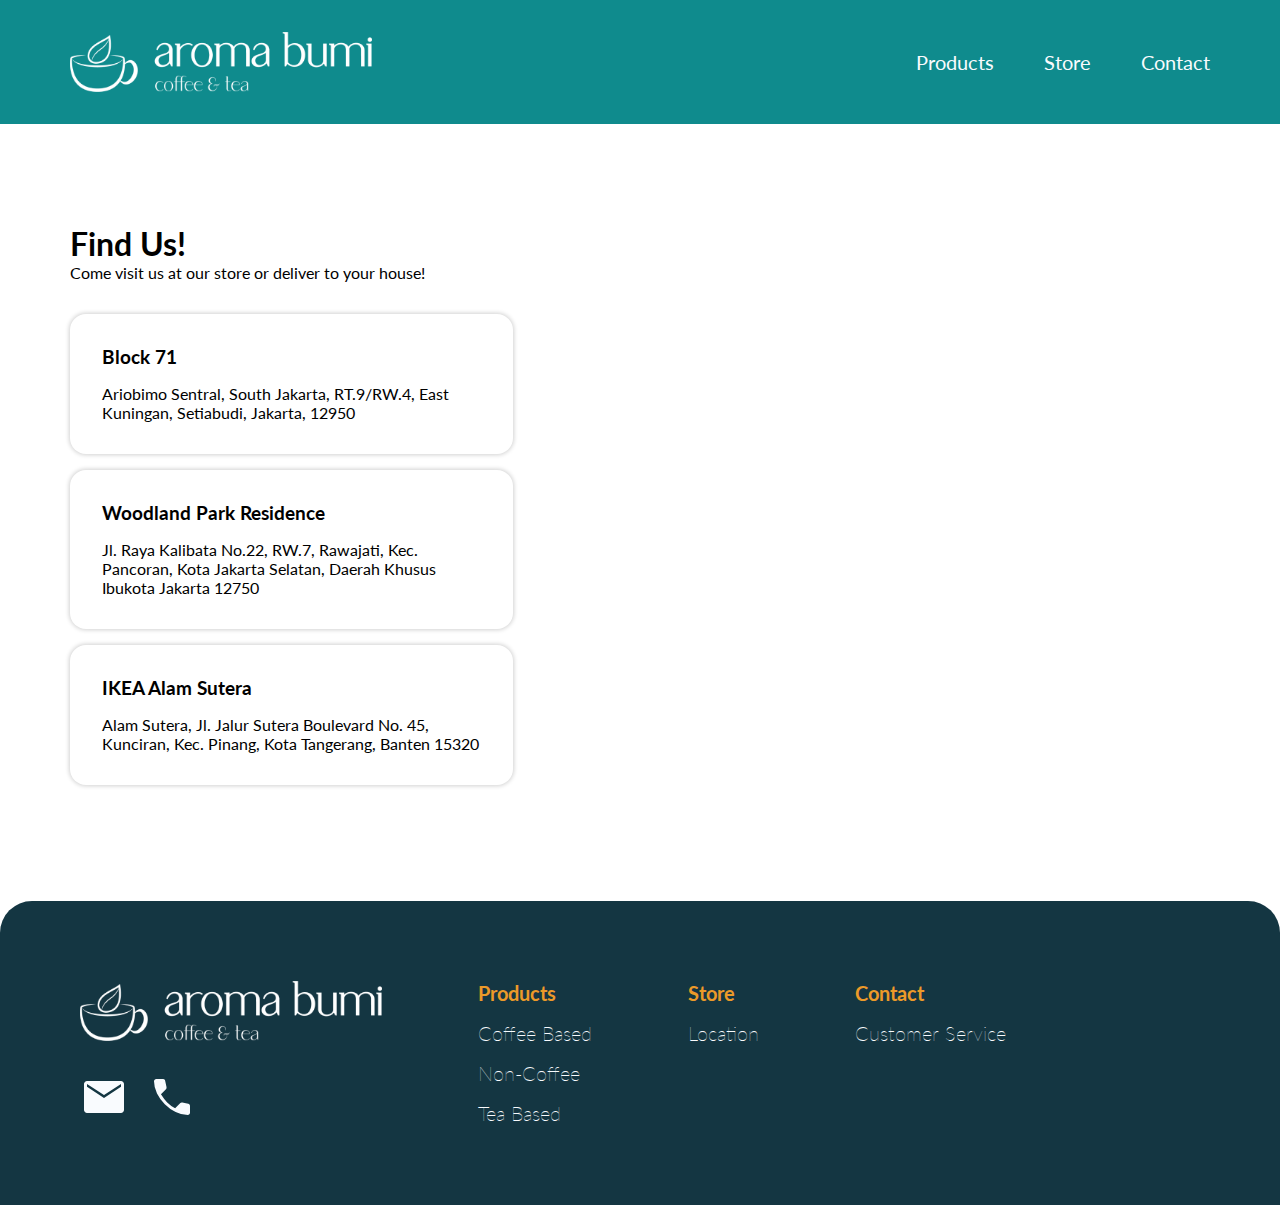
<file: src/find-us.html>
<!DOCTYPE html>
<html lang="en">

<head>
    <meta charset="UTF-8">
    <meta name="viewport" content="width=device-width, initial-scale=1.0">
    <title>Find Us</title>
    <link rel="stylesheet" href="../public/assets/css/style.css">
</head>

<body>
    <header>
        <div class="container">
            <nav>
                <div class="brand-logo">
                    <a href="../index.html">
                        <img src="../public/assets/image/Logo White.png" alt="Logo Home">
                    </a>
                </div>
                <div class="navlink">
                    <ul>
                        <li><a href="../src/menu.html">Products</a></li>
                        <li><a href="../src/find-us.html">Store</a></li>
                        <li><a href="../src/help.html">Contact</a></li>
                    </ul>
                </div>
            </nav>
        </div>
    </header>
    <main>
        <div class="container mb-100">
            <div class="find-us-detail">
                <div class="left">
                    <div class="left-text">
                        <h1>Find Us!</h1>
                        <p>Come visit us at our store or deliver to your house!</p>
                    </div>
                    <div class="address-list">
                        <div class="address-card">
                            <h3>Block 71</h3>
                            <p>Ariobimo Sentral, South Jakarta, RT.9/RW.4,
                                East Kuningan, Setiabudi, Jakarta, 12950</p>
                        </div>
                        <div class="address-card">
                            <h3>Woodland Park Residence</h3>
                            <p>Jl. Raya Kalibata No.22, RW.7, Rawajati, Kec.
                                Pancoran, Kota Jakarta Selatan, Daerah
                                Khusus Ibukota Jakarta 12750</p>
                        </div>
                        <div class="address-card">
                            <h3>IKEA Alam Sutera</h3>
                            <p>Alam Sutera, Jl. Jalur Sutera Boulevard
                                No. 45, Kunciran, Kec. Pinang, Kota
                                Tangerang, Banten 15320</p>
                        </div>
                    </div>
                </div>
                <div class="right">
                    <iframe
                        src="https://www.google.com/maps/embed?pb=!1m18!1m12!1m3!1d3966.276332901719!2d106.8308257742663!3d-6.227251560985139!2m3!1f0!2f0!3f0!3m2!1i1024!2i768!4f13.1!3m3!1m2!1s0x2e69f3ee271a2a91%3A0x1a27577809196067!2sAriobimo%20Sentral%2C%20Jl.%20H.%20R.%20Rasuna%20Said%20No.Kav.%20X-2%20No.%205%2C%20RT.9%2FRW.4%2C%20Kuningan%20Tim.%2C%20Kecamatan%20Setiabudi%2C%20Kota%20Jakarta%20Selatan%2C%20Daerah%20Khusus%20Ibukota%20Jakarta%2012950!5e0!3m2!1sid!2sid!4v1693328645237!5m2!1sid!2sid"
                        width="600" height="450" style="border:0; border-radius: 20px; padding-top: 1rem;" allowfullscreen="" loading="lazy"
                        referrerpolicy="no-referrer-when-downgrade"></iframe>
                </div>
            </div>
        </div>
    </main>
    <footer>
        <div class="container">
            <div class="left-footer">
                <div class="brand-logo">
                    <img src="../public/assets/image/Logo White.png" alt="Logo Home">
                </div>
                <div class="hubungi-kami">
                    <svg xmlns="http://www.w3.org/2000/svg" height="48" width="48">
                        <path
                            d="M7 40q-1.2 0-2.1-.9Q4 38.2 4 37V11q0-1.2.9-2.1Q5.8 8 7 8h34q1.2 0 2.1.9.9.9.9 2.1v26q0 1.2-.9 2.1-.9.9-2.1.9Zm17-15.1 17-11.15V11L24 21.9 7 11v2.75Z" />
                    </svg>
                    <svg xmlns="http://www.w3.org/2000/svg" height="48" width="48">
                        <path
                            d="M39.75 42q-6.1 0-12.125-3T16.8 31.2Q12 26.4 9 20.375 6 14.35 6 8.25q0-.95.65-1.6Q7.3 6 8.25 6h7q.7 0 1.225.475.525.475.675 1.275l1.35 6.3q.1.7-.025 1.275t-.525.975l-5 5.05q2.8 4.65 6.275 8.1Q22.7 32.9 27.1 35.3l4.75-4.9q.5-.55 1.15-.775.65-.225 1.3-.075l5.95 1.3q.75.15 1.25.75T42 33v6.75q0 .95-.65 1.6-.65.65-1.6.65Z" />
                    </svg>
                </div>
            </div>
            <!-- <div class="footer-link"> -->
            <div class="footer-products">
                <h4 class="link-title">Products</h4>
                <ul class="footer-link">
                    <li>Coffee Based</li>
                    <li>Non-Coffee</li>
                    <li>Tea Based</li>
                </ul>
            </div>
            <div class="footer-store">
                <h4 class="link-title">Store</h4>
                <ul class="footer-link">
                    <li>Location</li>
                </ul>
            </div>
            <div class="footer-contact">
                <h4 class="link-title">Contact</h4>
                <ul class="footer-link">
                    <li>Customer Service</li>
                </ul>
            </div>
        </div>
        <!-- </div> -->
    </footer>
</body>

</html>
</file>
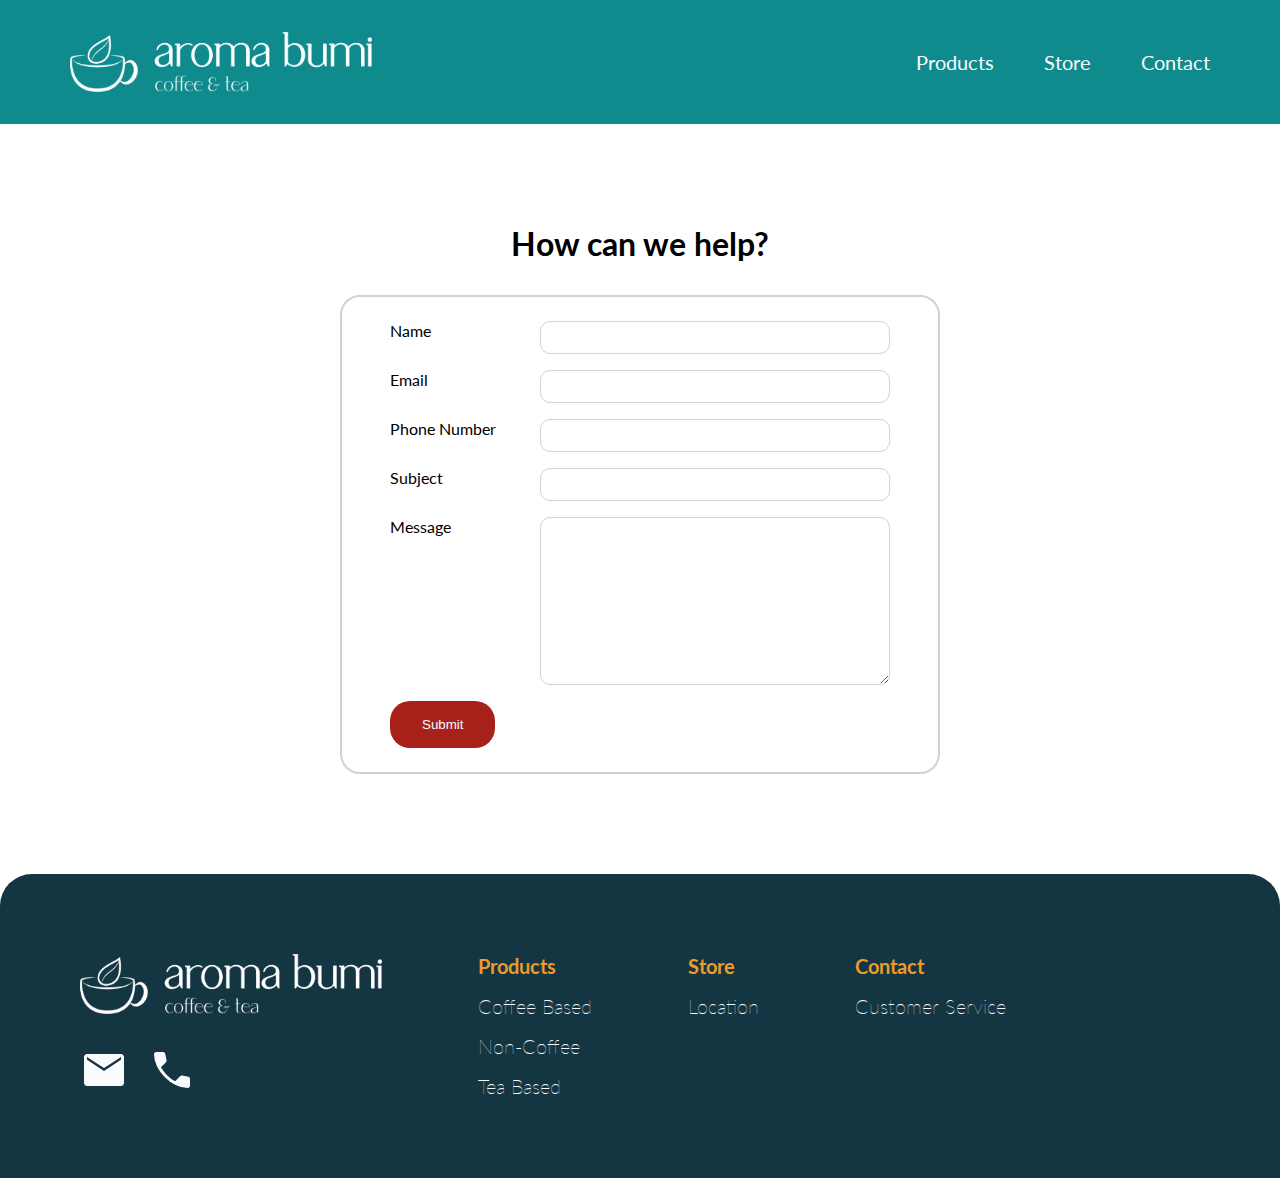
<file: src/help.html>
<!DOCTYPE html>
<html lang="en">

<head>
    <meta charset="UTF-8">
    <meta name="viewport" content="width=device-width, initial-scale=1.0">
    <title>Help</title>
    <link rel="stylesheet" href="../public/assets/css/style.css">
</head>

<body>
    <header>
        <div class="container">
            <nav>
                <div class="brand-logo">
                    <a href="../index.html">
                        <img src="../public/assets/image/Logo White.png" alt="Logo Home">
                    </a>
                </div>
                <div class="navlink">
                    <ul>
                        <li><a href="../src/menu.html">Products</a></li>
                        <li><a href="../src/find-us.html">Store</a></li>
                        <li><a href="../src/help.html">Contact</a></li>
                    </ul>
                </div>
            </nav>
        </div>
    </header>
    <main>
        <div class="container mb-100">
            <div class="help">
                <h1>How can we help?</h1>
                <div class="help-card">
                    <form action="" method="post">
                        <div class="form-name">
                            <label for="name">Name</label>
                            <input type="text" name="name" id="name">
                        </div>
                        <div class="form-email">
                            <label for="email">Email</label>
                            <input type="email" name="email" id="email">
                        </div>
                        <div class="form-phone">
                            <label for="phone">Phone Number</label>
                            <input type="number" name="phone" id="phone">
                        </div>
                        <div class="form-subject">
                            <label for="subject">Subject</label>
                            <input type="text" name="subject" id="subject">
                        </div>
                        <div class="form-message">
                            <label for="message">Message</label>
                            <textarea name="message" id="message" cols="30" rows="10"></textarea>
                        </div>
                        <button type="submit" class="btn-submit">Submit</button>
                    </form>
                </div>
            </div>
        </div>
    </main>
    <footer>
        <div class="container">
            <div class="left-footer">
                <div class="brand-logo">
                    <img src="../public/assets/image/Logo White.png" alt="Logo Home">
                </div>
                <div class="hubungi-kami">
                    <svg xmlns="http://www.w3.org/2000/svg" height="48" width="48">
                        <path
                            d="M7 40q-1.2 0-2.1-.9Q4 38.2 4 37V11q0-1.2.9-2.1Q5.8 8 7 8h34q1.2 0 2.1.9.9.9.9 2.1v26q0 1.2-.9 2.1-.9.9-2.1.9Zm17-15.1 17-11.15V11L24 21.9 7 11v2.75Z" />
                    </svg>
                    <svg xmlns="http://www.w3.org/2000/svg" height="48" width="48">
                        <path
                            d="M39.75 42q-6.1 0-12.125-3T16.8 31.2Q12 26.4 9 20.375 6 14.35 6 8.25q0-.95.65-1.6Q7.3 6 8.25 6h7q.7 0 1.225.475.525.475.675 1.275l1.35 6.3q.1.7-.025 1.275t-.525.975l-5 5.05q2.8 4.65 6.275 8.1Q22.7 32.9 27.1 35.3l4.75-4.9q.5-.55 1.15-.775.65-.225 1.3-.075l5.95 1.3q.75.15 1.25.75T42 33v6.75q0 .95-.65 1.6-.65.65-1.6.65Z" />
                    </svg>
                </div>
            </div>
            <!-- <div class="footer-link"> -->
            <div class="footer-products">
                <h4 class="link-title">Products</h4>
                <ul class="footer-link">
                    <li>Coffee Based</li>
                    <li>Non-Coffee</li>
                    <li>Tea Based</li>
                </ul>
            </div>
            <div class="footer-store">
                <h4 class="link-title">Store</h4>
                <ul class="footer-link">
                    <li>Location</li>
                </ul>
            </div>
            <div class="footer-contact">
                <h4 class="link-title">Contact</h4>
                <ul class="footer-link">
                    <li>Customer Service</li>
                </ul>
            </div>
        </div>
        <!-- </div> -->
    </footer>
</body>

</html>
</file>
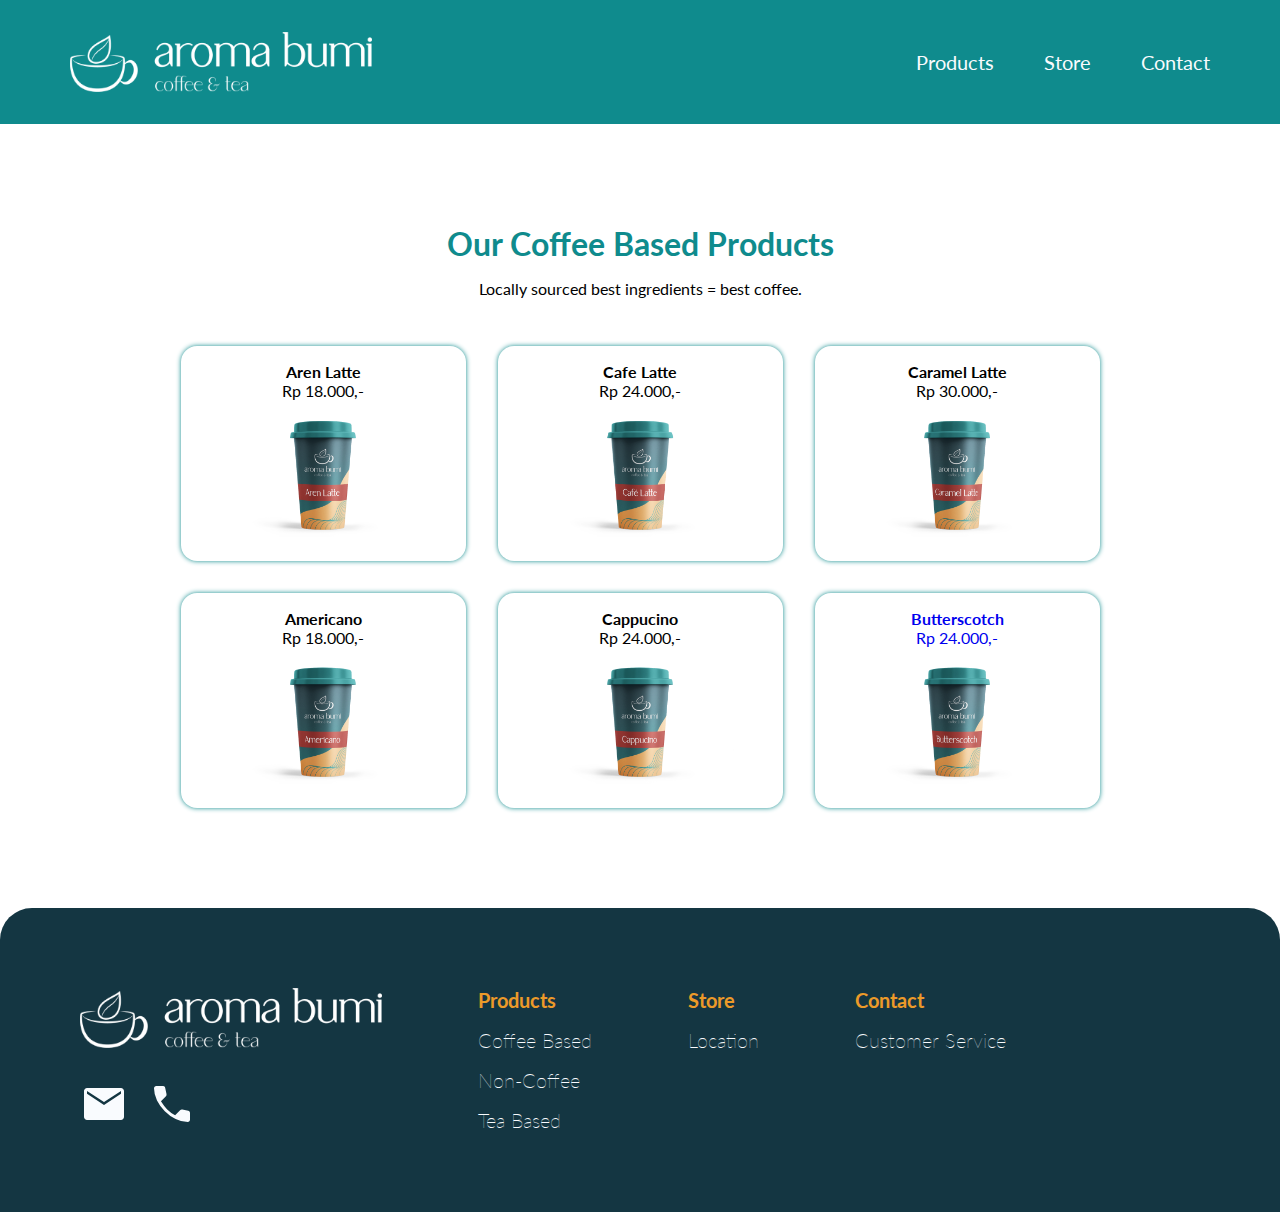
<file: src/menu.html>
<!DOCTYPE html>
<html lang="en">

<head>
    <meta charset="UTF-8">
    <meta name="viewport" content="width=device-width, initial-scale=1.0">
    <title>Menu</title>
    <link rel="stylesheet" href="../public/assets/css/style.css">
</head>

<body>
    <header>
        <div class="container">
            <nav>
                <div class="brand-logo">
                    <a href="../index.html">
                        <img src="../public/assets/image/Logo White.png" alt="Logo Home">
                    </a>
                </div>
                <div class="navlink">
                    <ul>
                        <li><a href="../src/menu.html">Products</a></li>
                        <li><a href="../src/find-us.html">Store</a></li>
                        <li><a href="../src/help.html">Contact</a></li>
                    </ul>
                </div>
            </nav>
        </div>
    </header>
    <main>
        <div class="container">
            <div class="menu-title">
                <h1>Our Coffee Based Products</h1>
                <p>Locally sourced best ingredients = best coffee.</p>
            </div>
            <div class="menu-list mb-100">
                <div class="card-menu">
                    <div class="product-title">
                        <h4>Aren Latte</h4>
                        <p>Rp 18.000,-</p>
                    </div>
                    <div class="product-img">
                        <img src="../public/assets/image/aren latte.png" alt="Aren Latte">
                    </div>
                </div>
                <div class="card-menu">
                    <div class="product-title">
                        <h4>Cafe Latte</h4>
                        <p>Rp 24.000,-</p>
                    </div>
                    <div class="product-img">
                        <img src="../public/assets/image/cafe latte.png" alt="Cafe Latte">
                    </div>
                </div>
                <div class="card-menu">
                    <div class="product-title">
                        <h4>Caramel Latte</h4>
                        <p>Rp 30.000,-</p>
                    </div>
                    <div class="product-img">
                        <img src="../public/assets/image/caramel latte.png" alt="Caramel Latte">
                    </div>
                </div>
                <div class="card-menu">
                    <div class="product-title">
                        <h4>Americano</h4>
                        <p>Rp 18.000,-</p>
                    </div>
                    <div class="product-img">
                        <img src="../public/assets/image/americano.png" alt="Americano">
                    </div>
                </div>
                <div class="card-menu">
                    <div class="product-title">
                        <h4>Cappucino</h4>
                        <p>Rp 24.000,-</p>
                    </div>
                    <div class="product-img">
                        <img src="../public/assets/image/cappucino.png" alt="Cappucino">
                    </div>
                </div>
                <a href="detail/butterscotch.html" class="card-menu">
                    <div class="product-title">
                        <h4>Butterscotch</h4>
                        <p>Rp 24.000,-</p>
                    </div>
                    <div class="product-img">
                        <img src="../public/assets/image/butterscotch.png" alt="Butterscotch">
                    </div>
                </a>
            </div>
        </div>
    </main>
    <footer>
        <div class="container">
            <div class="left-footer">
                <div class="brand-logo">
                    <img src="../public/assets/image/Logo White.png" alt="Logo Home">
                </div>
                <div class="hubungi-kami">
                    <svg xmlns="http://www.w3.org/2000/svg" height="48" width="48">
                        <path
                            d="M7 40q-1.2 0-2.1-.9Q4 38.2 4 37V11q0-1.2.9-2.1Q5.8 8 7 8h34q1.2 0 2.1.9.9.9.9 2.1v26q0 1.2-.9 2.1-.9.9-2.1.9Zm17-15.1 17-11.15V11L24 21.9 7 11v2.75Z" />
                    </svg>
                    <svg xmlns="http://www.w3.org/2000/svg" height="48" width="48">
                        <path
                            d="M39.75 42q-6.1 0-12.125-3T16.8 31.2Q12 26.4 9 20.375 6 14.35 6 8.25q0-.95.65-1.6Q7.3 6 8.25 6h7q.7 0 1.225.475.525.475.675 1.275l1.35 6.3q.1.7-.025 1.275t-.525.975l-5 5.05q2.8 4.65 6.275 8.1Q22.7 32.9 27.1 35.3l4.75-4.9q.5-.55 1.15-.775.65-.225 1.3-.075l5.95 1.3q.75.15 1.25.75T42 33v6.75q0 .95-.65 1.6-.65.65-1.6.65Z" />
                    </svg>
                </div>
            </div>
            <!-- <div class="footer-link"> -->
            <div class="footer-products">
                <h4 class="link-title">Products</h4>
                <ul class="footer-link">
                    <li>Coffee Based</li>
                    <li>Non-Coffee</li>
                    <li>Tea Based</li>
                </ul>
            </div>
            <div class="footer-store">
                <h4 class="link-title">Store</h4>
                <ul class="footer-link">
                    <li>Location</li>
                </ul>
            </div>
            <div class="footer-contact">
                <h4 class="link-title">Contact</h4>
                <ul class="footer-link">
                    <li>Customer Service</li>
                </ul>
            </div>
        </div>
        <!-- </div> -->
    </footer>
</body>

</html>
</file>
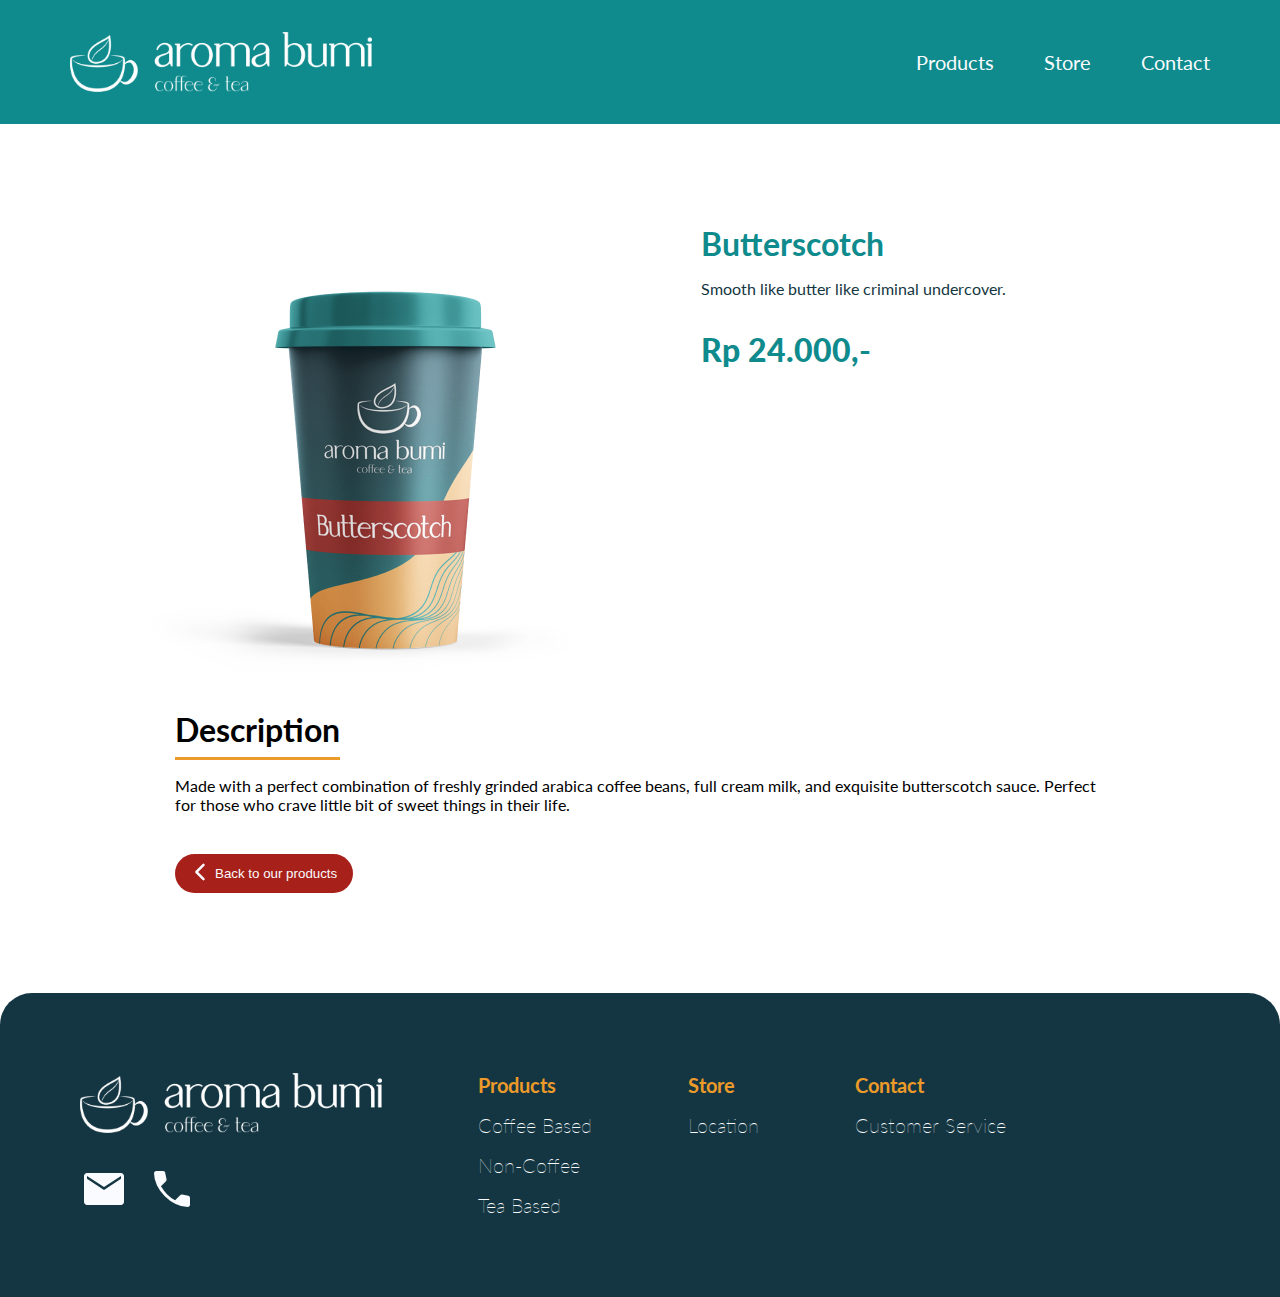
<file: src/detail/butterscotch.html>
<!DOCTYPE html>
<html lang="en">

<head>
    <meta charset="UTF-8">
    <meta name="viewport" content="width=device-width, initial-scale=1.0">
    <title>Butterscotch</title>
    <link rel="stylesheet" href="../../public/assets/css/style.css">
</head>

<body>
    <header>
        <div class="container">
            <nav>
                <div class="brand-logo">
                    <a href="../index.html">
                        <img src="../../public/assets/image/Logo White.png" alt="Logo Home">
                    </a>
                </div>
                <div class="navlink">
                    <ul>
                        <li><a href="../menu.html">Products</a></li>
                        <li><a href="../find-us.html">Store</a></li>
                        <li><a href="../help.html">Contact</a></li>
                    </ul>
                </div>
            </nav>
        </div>
    </header>
    <main>
        <div class="container mb-100">
            <div class="product-detail">
                <div class="img">
                    <img src="../../public/assets/image/butterscotch2.png" alt="Butterscotch Image">
                </div>
                <div class="price-detail">
                    <h1>Butterscotch</h1>
                    <p>Smooth like butter like criminal undercover.</p>
                    <h1 class="price">
                        Rp 24.000,-
                    </h1>
                </div>
            </div>
            <div class="product-description">
                <h1>Description</h1>
                <p>Made with a perfect combination of freshly grinded arabica coffee beans, full cream milk,
                    and exquisite butterscotch sauce. Perfect for those who crave little bit of sweet things
                    in their life.</p>
                <button class="btn-back">
                    <span class="arrow-icon">
                        <svg xmlns="http://www.w3.org/2000/svg" width="20" height="20" viewBox="0 0 1024 1024">
                            <path fill="#f9fbfe"
                                d="M685.248 104.704a64 64 0 0 1 0 90.496L368.448 512l316.8 316.8a64 64 0 0 1-90.496 90.496L232.704 557.248a64 64 0 0 1 0-90.496l362.048-362.048a64 64 0 0 1 90.496 0z" />
                        </svg>
                    </span>
                    Back to our products
                </button>
            </div>
        </div>
    </main>
    <footer>
        <div class="container">
            <div class="left-footer">
                <div class="brand-logo">
                    <img src="../../public/assets/image/Logo White.png" alt="Logo Home">
                </div>
                <div class="hubungi-kami">
                    <svg xmlns="http://www.w3.org/2000/svg" height="48" width="48">
                        <path
                            d="M7 40q-1.2 0-2.1-.9Q4 38.2 4 37V11q0-1.2.9-2.1Q5.8 8 7 8h34q1.2 0 2.1.9.9.9.9 2.1v26q0 1.2-.9 2.1-.9.9-2.1.9Zm17-15.1 17-11.15V11L24 21.9 7 11v2.75Z" />
                    </svg>
                    <svg xmlns="http://www.w3.org/2000/svg" height="48" width="48">
                        <path
                            d="M39.75 42q-6.1 0-12.125-3T16.8 31.2Q12 26.4 9 20.375 6 14.35 6 8.25q0-.95.65-1.6Q7.3 6 8.25 6h7q.7 0 1.225.475.525.475.675 1.275l1.35 6.3q.1.7-.025 1.275t-.525.975l-5 5.05q2.8 4.65 6.275 8.1Q22.7 32.9 27.1 35.3l4.75-4.9q.5-.55 1.15-.775.65-.225 1.3-.075l5.95 1.3q.75.15 1.25.75T42 33v6.75q0 .95-.65 1.6-.65.65-1.6.65Z" />
                    </svg>
                </div>
            </div>
            <!-- <div class="footer-link"> -->
            <div class="footer-products">
                <h4 class="link-title">Products</h4>
                <ul class="footer-link">
                    <li>Coffee Based</li>
                    <li>Non-Coffee</li>
                    <li>Tea Based</li>
                </ul>
            </div>
            <div class="footer-store">
                <h4 class="link-title">Store</h4>
                <ul class="footer-link">
                    <li>Location</li>
                </ul>
            </div>
            <div class="footer-contact">
                <h4 class="link-title">Contact</h4>
                <ul class="footer-link">
                    <li>Customer Service</li>
                </ul>
            </div>
        </div>
        <!-- </div> -->
    </footer>
</body>

</html>
</file>
<file: public/assets/css/style.css>
@import url("https://fonts.googleapis.com/css2?family=Lato:wght@300;400;700;900&display=swap");

* {
  box-sizing: border-box;
  margin: 0;
}

body {
  font-family: "Lato", sans-serif;
}

li,
a {
  text-decoration: none;
  list-style: none;
}
ul {
  padding: 0;
}
.container {
  max-width: 1140px;
  margin: auto;
}
.mb-100 {
  margin-bottom: 100px;
}
.flex {
  display: flex;
}
.flex-column {
  display: flex;
  flex-direction: column;
}
header {
  background-color: #0f8b8d;
  margin-bottom: 100px;
}
header nav {
  display: flex;
  justify-content: space-between;
  align-items: center;
  padding: 2rem 0px;
}

.homepage-header {
  background-image: url("../image/Coffe\ Header.png");
  height: 700px;
  border-radius: 0 0 30px 30px;
  margin-bottom: 100px;
}

.homepage-header nav {
  display: flex;
  justify-content: space-between;
  align-items: center;
  padding-top: 40px;
}
.brand-logo {
  height: 60px;
}
.brand-logo img {
  height: 100%;
}
.navlink ul {
  display: flex;
  justify-content: center;
  gap: 50px;
}
.navlink ul li a {
  font-size: 20px;
  font-weight: 400;
  color: #f9fbfe;
}

.hero-text {
  text-align: center;
  color: #f9fbfe;
  margin-top: 7.5rem;
}
.hero-text h1 {
  font-size: 70px;
  font-weight: bold;
}
.hero-text p {
  font-size: 2.25rem;
  font-weight: 400;
  margin-top: 0.75rem;
}

.who-are-we {
  height: 460px;
  width: 925px;
  display: flex;
  margin-right: auto;
  margin-left: auto;
  justify-content: space-between;
}
.who-are-we .card-img {
  width: 40%;
}
.who-are-we .card-body {
  width: 50%;
}
.product .card-body,
.hang-out .card-img {
  width: 50%;
}
.product .card-img,
.hang-out .card-body {
  width: 40%;
}
.card-body h3 {
  font-size: 3rem;
  font-weight: bolder;
  color: #0f8b8d;
  border-bottom: 3px solid #ec9a29;
  padding-bottom: 1rem;
  margin-bottom: 1rem;
  display: inline-block;
}
.card-img img {
  width: 100%;
  height: 100%;
  border-radius: 20px;
  object-fit: cover;
}
.product {
  height: 335px;
  width: 925px;
  display: flex;
  margin-right: auto;
  margin-left: auto;
  justify-content: space-between;
}
.hang-out {
  max-width: 990px;
  max-height: 454px;
  display: flex;
  justify-content: space-between;
  margin-left: auto;
  margin-right: auto;
}

.btn {
  display: inline-block;
  padding: 1rem 3rem;
  border-radius: 50px;
  color: white;
  background-color: #a8201a;
}
.desc p {
  margin-bottom: 1rem;
}
.find-us {
  text-align: center;
}
.find-us h3 {
  font-size: 3rem;
  font-weight: bolder;
  color: #0f8b8d;
  margin-bottom: 3rem;
}
.find-us span {
  color: #ec9a29;
  border-bottom: 2px solid #ec9a29;
}
.img-gallery {
  display: flex;
  flex-wrap: wrap;
  row-gap: 2rem;
  column-gap: 2rem;
  justify-content: center;
}
.img-gallery img {
  max-width: 100%;
  height: auto;
}
.ask-us {
  text-align: center;
}
.ask-us h3 {
  font-size: 3rem;
  font-weight: bolder;
  color: #0f8b8d;
}
.ask-us p {
  margin: 1rem 0px;
}
footer {
  background-color: #143642;
  padding: 5rem;
  border-radius: 2rem 2rem 0 0;
}
footer .container {
  display: flex;
  gap: 6rem;
  color: #f9fbfe;
}
.hubungi-kami {
  margin-top: 2rem;
}
.hubungi-kami svg {
  fill: #f9fbfe;
  margin-right: 1rem;
}
.link-title {
  color: #ec9a29;
  font-weight: bold;
  font-size: 1.25rem;
}
.footer-link {
  display: flex;
  flex-direction: column;
  gap: 1rem;
  margin-top: 1rem;
  font-size: 1.25rem;
  font-weight: lighter;
}
/* =========== MENU PAGE ============= */
.menu-title {
  text-align: center;
  margin-bottom: 3rem;
}
.menu-title h1 {
  color: #0f8b8d;
  margin-bottom: 1rem;
}
.menu-list {
  display: flex;
  flex-wrap: wrap;
  gap: 2rem;
  justify-content: center;
}
.card-menu {
  display: flex;
  flex-direction: column;
  align-items: center;
  text-align: center;
  /* background-color: #0f8b8d; */
  /* color: #f9fbfe; */
  border-radius: 1rem;
  padding: 1rem;
  width: 25%;
  box-shadow: 0px 0px 5px 0px #0f8b8d;
}
.product-img {
  width: 75%;
  height: auto;
}
.product-img img {
  width: 100%;
  height: 100%;
}
.card-menu:hover {
  background-image: url("../image/Coffee background.png");
  color: #f9fbfe;
}
/*  ============== DETAIL PRODUCT ====================== */
.product-detail {
  display: flex;
  color: #0F8B8D;
}
.price {
  font-weight: 900; 
}
.price-detail p {
  color: #143642;
  margin-top: 1rem;
  margin-bottom: 2rem;
}
.product-description {
  max-width: 930px;
  margin: 0px auto;
}
.product-description h1 {
  border-bottom: 3px solid #EC9A29;
  display: inline-block;
  padding: 0.5rem 0px;
  margin-bottom: 1rem;
}
.btn-back {
  display: flex;
  align-items: center;
  border-radius: 50px;
  background-color: #A8201A;
  color: #F9FBFE;
  border: none;
  padding: 0.5rem 1rem;
  gap: 0.25rem;
  margin-top: 2.5rem;
}
/* ================= FIND US DETAIL ==================== */
.find-us-detail {
  display: flex;
  gap: 3rem;
  align-items: center;
}
.left-text{
  margin-bottom: 2rem;
}
.address-list{
  display: flex;
  flex-direction: column;
  max-width: 90%;
}
.address-card{
  padding: 2rem;
  box-shadow: 0px 0px 4px 1px #D2D2D2;
  margin-bottom: 1rem;
  border-radius: 1rem;
}
.address-card h3 {
  margin-bottom: 1rem;
}
/* ================= HELP ================== */
.help {
  display: flex;
  flex-direction: column;
  align-items: center;
  gap: 2rem;
}
.help-card{
  padding: 1.5rem 3rem;
  border: 2px solid #D2D2D2;
  border-radius: 20px;
  width: 600px;
}
.help-card label {
  width: 30%;
}
.help-card input, .help-card textarea {
  border: 1px solid #D2D2D2;
  border-radius: 10px;
  padding: 0.5rem;
  width: 70%;
}
/* .help-card form {
  display: flex;
  flex-direction: column;
} */
.help-card form div {
  display: flex;
  padding-bottom: 1rem;
}
.btn-submit {
  color: #F9FBFE;
  background-color: #A8201A;
  border: none;
  border-radius: 20px;
  padding: 1rem 2rem;
}
</file>
